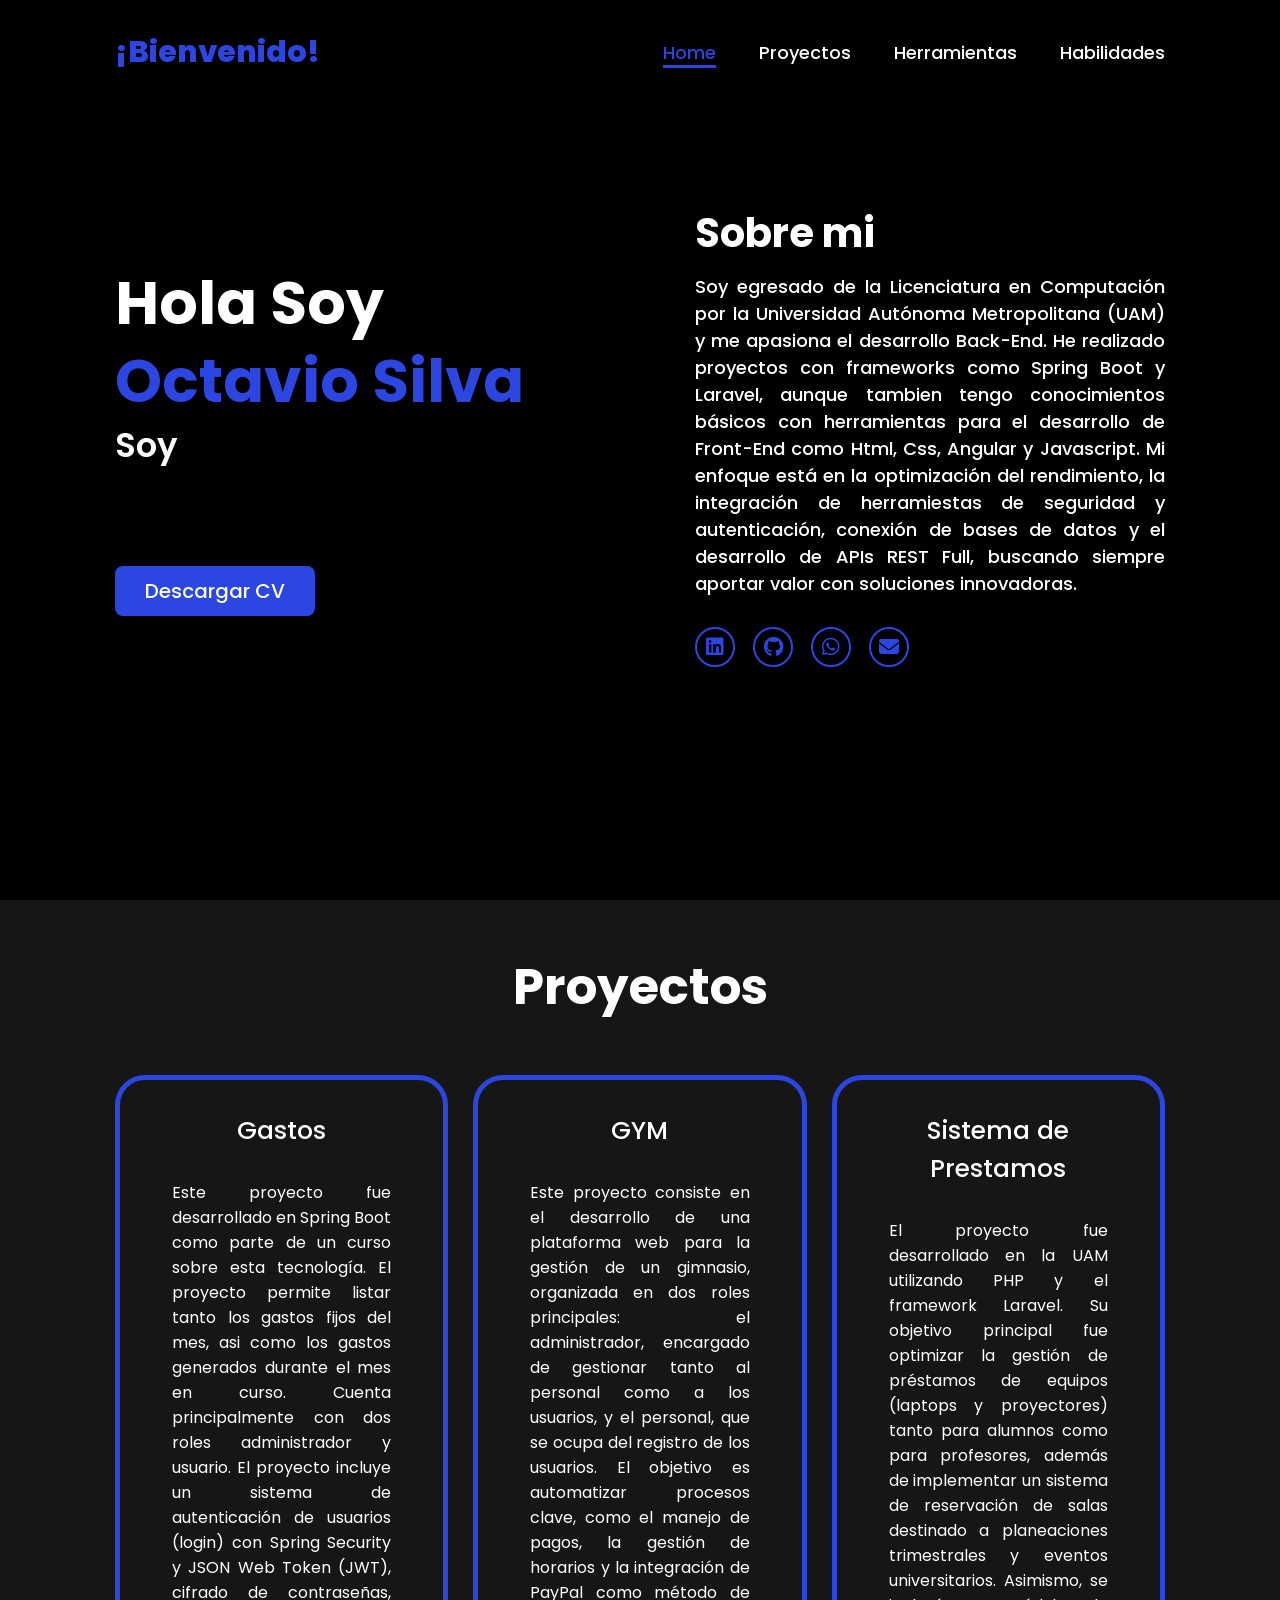
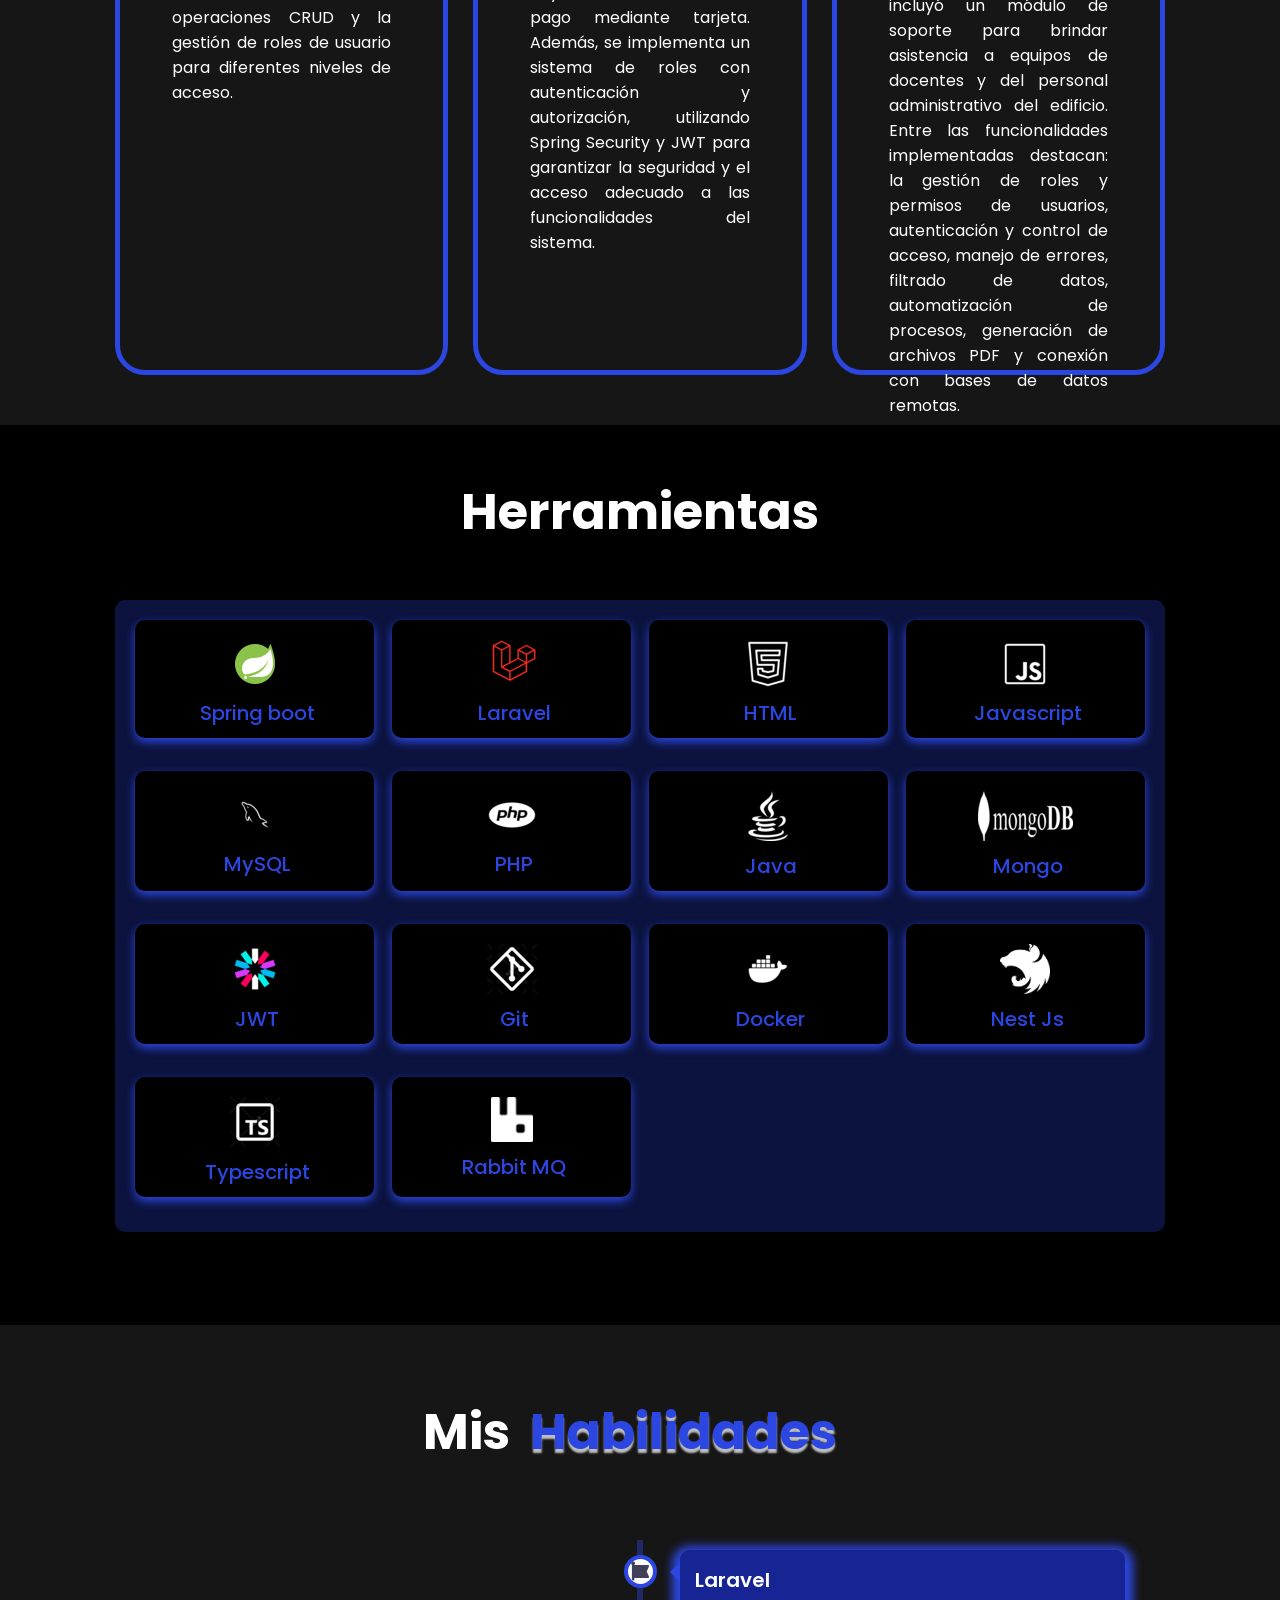
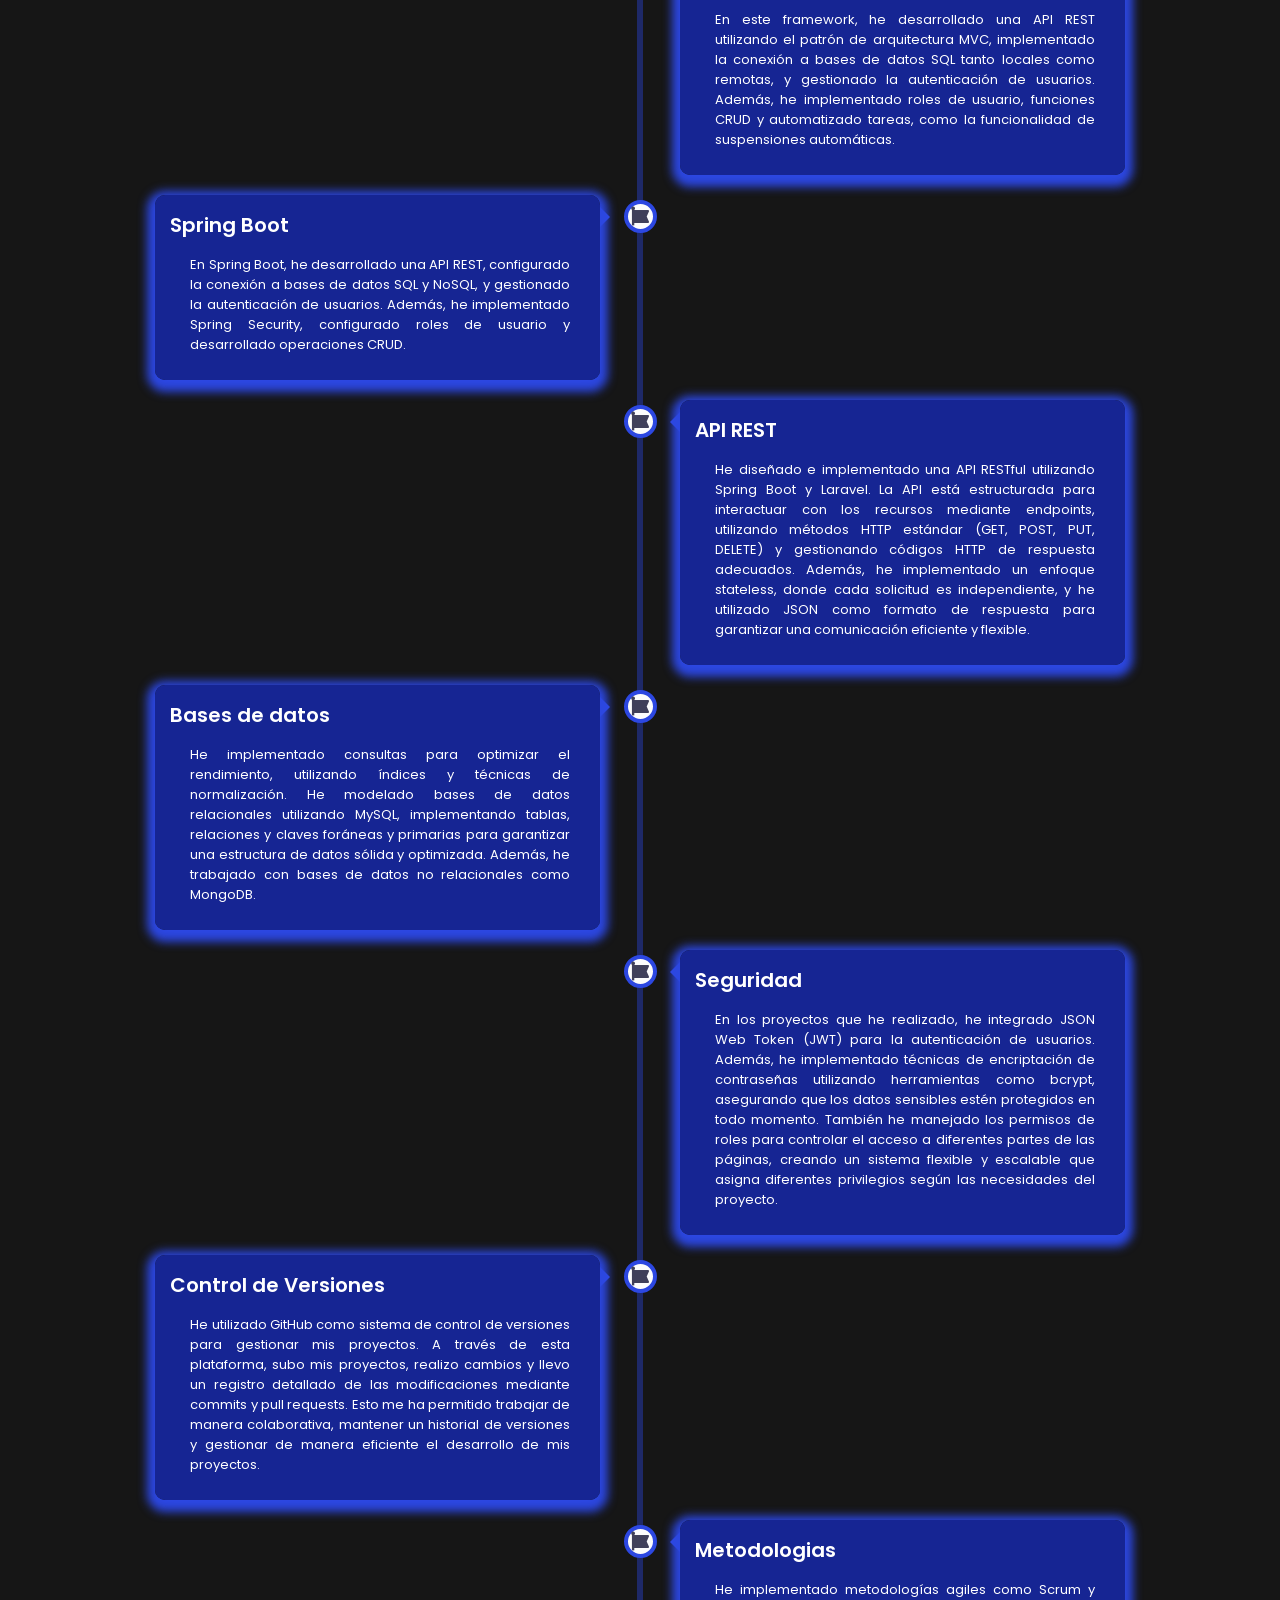
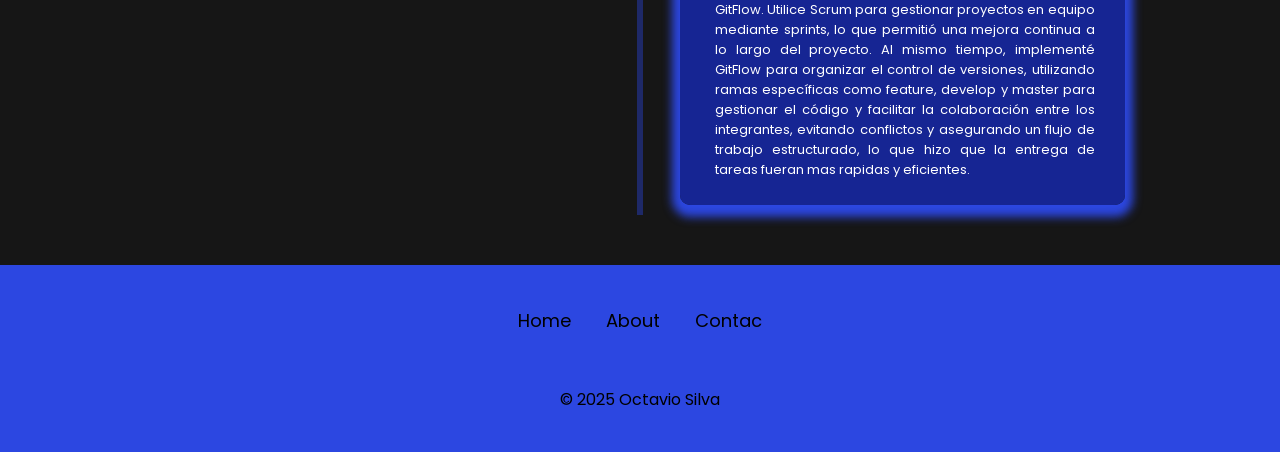
<file: index.html>
<!DOCTYPE html>
<html lang="en">
  <head>
    <meta charset="UTF-8" />
    <meta name="viewport" content="width=device-width, initial-scale=1.0" />
    <title>Portafolio</title>
    <link rel="stylesheet" href="css/style.css" />
    <link
      rel="stylesheet"
      href="https://cdnjs.cloudflare.com/ajax/libs/font-awesome/6.7.2/css/all.min.css"
      integrity="sha512-Evv84Mr4kqVGRNSgIGL/F/aIDqQb7xQ2vcrdIwxfjThSH8CSR7PBEakCr51Ck+w+/U6swU2Im1vVX0SVk9ABhg=="
      crossorigin="anonymous"
      referrerpolicy="no-referrer"
    />
  </head>

  <body>
    <header class="header">
      <a href="#" class="logo">¡Bienvenido!</a>

      <i class="fa-solid fa-bars" id="menu-icon"></i>

      <nav class="navbar">
        <a href="#home" class="active">Home</a>
        <a href="#proyectos">Proyectos</a>
        <a href="#skills">Herramientas</a>
        <a href="#habilidades">Habilidades</a>
      </nav>
    </header>

    <section class="home" id="home">
      <div class="home-about">
        <h1>Hola Soy <span>Octavio Silva</span></h1>
        <h3 class="typing-text">Soy <span></span></h3>
        <div>
          <a href="CV_Octavio_Silva.pdf" target="_blank">Descargar CV</a>
        </div>
      </div>
      <div class="home-content">
        <h3>Sobre mi</h3>
        <p>
          Soy egresado de la Licenciatura en Computación por la Universidad
          Autónoma Metropolitana (UAM) y me apasiona el desarrollo Back-End. He
          realizado proyectos con frameworks como Spring Boot y Laravel, aunque
          tambien tengo conocimientos básicos con herramientas para el
          desarrollo de Front-End como Html, Css, Angular y Javascript. Mi
          enfoque está en la optimización del rendimiento, la integración de
          herramiestas de seguridad y autenticación, conexión de bases de datos
          y el desarrollo de APIs REST Full, buscando siempre aportar valor con
          soluciones innovadoras.
        </p>
        <div class="social-icon">
          <a
            href="https://www.linkedin.com/in/octavio-silva-zamora/"
            target="_blank"
            ><i class="fa-brands fa-linkedin"></i
          ></a>
          <a
            href="https://github.com/OctavioSilvaZ?tab=repositories"
            target="_blank"
            ><i class="fa-brands fa-github"></i
          ></a>
          <a href="https://wa.me/+525525449529" target="_blank"
            ><i class="fa-brands fa-whatsapp"></i
          ></a>
          <a
            href="https://mail.google.com/mail/?view=cm&fs=1&to=octasil94@gmail.com"
            target="_blank"
            ><i class="fa-solid fa-envelope"></i
          ></a>
        </div>
      </div>
    </section>

    <section class="services" id="proyectos">
      <h2 class="heading">Proyectos</h2>

      <div class="services-container">
        <div class="service-box">
          <div class="service-info">
            <a href="https://github.com/OctavioSilvaZ/Gastos" target="_blank">
              <h4>Gastos</h4>
              <p>
                Este proyecto fue desarrollado en Spring Boot como parte de un
                curso sobre esta tecnología. El proyecto permite listar tanto
                los gastos fijos del mes, asi como los gastos generados durante
                el mes en curso. Cuenta principalmente con dos roles
                administrador y usuario. El proyecto incluye un sistema de
                autenticación de usuarios (login) con Spring Security y JSON Web
                Token (JWT), cifrado de contraseñas, operaciones CRUD y la
                gestión de roles de usuario para diferentes niveles de acceso.
              </p>
            </a>
          </div>
        </div>

        <div class="service-box">
          <div class="service-info">
            <a
              href="https://github.com/OctavioSilvaZ/Proyecto-GYM/tree/develop"
              target="_blank"
            >
              <h4>GYM</h4>
              <p>
                Este proyecto consiste en el desarrollo de una plataforma web
                para la gestión de un gimnasio, organizada en dos roles
                principales: el administrador, encargado de gestionar tanto al
                personal como a los usuarios, y el personal, que se ocupa del
                registro de los usuarios. El objetivo es automatizar procesos
                clave, como el manejo de pagos, la gestión de horarios y la
                integración de PayPal como método de pago mediante tarjeta.
                Además, se implementa un sistema de roles con autenticación y
                autorización, utilizando Spring Security y JWT para garantizar
                la seguridad y el acceso adecuado a las funcionalidades del
                sistema.
              </p>
            </a>
          </div>
        </div>

        <div class="service-box">
          <div class="service-info">
            <h4>Sistema de Prestamos</h4>
            <p>
              El proyecto fue desarrollado en la UAM utilizando PHP y el
              framework Laravel. Su objetivo principal fue optimizar la gestión
              de préstamos de equipos (laptops y proyectores) tanto para alumnos
              como para profesores, además de implementar un sistema de
              reservación de salas destinado a planeaciones trimestrales y
              eventos universitarios. Asimismo, se incluyó un módulo de soporte
              para brindar asistencia a equipos de docentes y del personal
              administrativo del edificio. Entre las funcionalidades
              implementadas destacan: la gestión de roles y permisos de
              usuarios, autenticación y control de acceso, manejo de errores,
              filtrado de datos, automatización de procesos, generación de
              archivos PDF y conexión con bases de datos remotas.
            </p>
          </div>
        </div>
      </div>
    </section>

    <section class="skills" id="skills">
      <h2 class="heading">Herramientas</h2>
      <div class="container">
        <div class="row" id="skillsContainer">
          <div class="bar">
            <div class="info">
              <img src="images/images2/Spirng.png" alt="Spring boot" />
              <span>Spring boot</span>
            </div>
          </div>

          <div class="bar">
            <div class="info">
              <img src="images/images2/Lavavel.png" alt="Laravel" />
              <span>Laravel</span>
            </div>
          </div>

          <div class="bar">
            <div class="info">
              <img src="images/images2/html-5.png" alt="HTML" />
              <span>HTML</span>
            </div>
          </div>

          <div class="bar">
            <div class="info">
              <img src="images/images2/javascript.png" alt="javascript" />
              <span>Javascript</span>
            </div>
          </div>

          <div class="bar">
            <div class="info">
              <img src="images/images2/MySql.png" alt="MySql" />
              <span>MySQL</span>
            </div>
          </div>

          <div class="bar">
            <div class="info">
              <img src="images/images2/php-logo.png" alt="php" />
              <span>PHP</span>
            </div>
          </div>

          <div class="bar">
            <div class="info">
              <img src="images/images2/Java.png" alt="java" />
              <span>Java</span>
            </div>
          </div>

          <div class="bar">
            <div class="info">
              <img src="images/images2/Mongo.png" alt="Mongo" />
              <span>Mongo</span>
            </div>
          </div>

          <div class="bar">
            <div class="info">
              <img src="images/images2/JWT.png" alt="JWT" />
              <span>JWT</span>
            </div>
          </div>

          <div class="bar">
            <div class="info">
              <img src="images/images2/Git.png" alt="Git" />
              <span>Git</span>
            </div>
          </div>

          <div class="bar">
            <div class="info">
              <img src="images/images2/Docker.png" alt="Docker" />
              <span>Docker</span>
            </div>
          </div>

          <div class="bar">
            <div class="info">
              <img
                src="images/images2/NestJs.webp"
                alt="Nest Js"
                width="50px"
                height="50px"
              />
              <span>Nest Js</span>
            </div>
          </div>

          <div class="bar">
            <div class="info">
              <img src="images/images2/Typescript.png" alt="Typescript" />
              <span>Typescript</span>
            </div>
          </div>

          <div class="bar">
            <div class="info">
              <img src="images/images2/RabbitMQ.png" alt="Rabbit MQ" />
              <span>Rabbit MQ</span>
            </div>
          </div>
        </div>
      </div>
    </section>

    <section class="education" id="habilidades">
      <h2 class="heading">Mis <span>Habilidades</span></h2>
      <div class="timeline">
        <div class="container right">
          <div class="content">
            <div class="tag">
              <h2>Laravel</h2>
            </div>
            <div class="decs">
              <p>
                En este framework, he desarrollado una API REST utilizando el
                patrón de arquitectura MVC, implementado la conexión a bases de
                datos SQL tanto locales como remotas, y gestionado la
                autenticación de usuarios. Además, he implementado roles de
                usuario, funciones CRUD y automatizado tareas, como la
                funcionalidad de suspensiones automáticas.
              </p>
            </div>
          </div>
        </div>

        <div class="container left">
          <div class="content">
            <div class="tag">
              <h2>Spring Boot</h2>
            </div>
            <div class="decs">
              <p>
                En Spring Boot, he desarrollado una API REST, configurado la
                conexión a bases de datos SQL y NoSQL, y gestionado la
                autenticación de usuarios. Además, he implementado Spring
                Security, configurado roles de usuario y desarrollado
                operaciones CRUD.
              </p>
            </div>
          </div>
        </div>

        <div class="container right">
          <div class="content">
            <div class="tag">
              <h2>API REST</h2>
            </div>
            <div class="decs">
              <p>
                He diseñado e implementado una API RESTful utilizando Spring
                Boot y Laravel. La API está estructurada para interactuar con
                los recursos mediante endpoints, utilizando métodos HTTP
                estándar (GET, POST, PUT, DELETE) y gestionando códigos HTTP de
                respuesta adecuados. Además, he implementado un enfoque
                stateless, donde cada solicitud es independiente, y he utilizado
                JSON como formato de respuesta para garantizar una comunicación
                eficiente y flexible.
              </p>
            </div>
          </div>
        </div>

        <div class="container left">
          <div class="content">
            <div class="tag">
              <h2>Bases de datos</h2>
            </div>
            <div class="decs">
              <p>
                He implementado consultas para optimizar el rendimiento,
                utilizando índices y técnicas de normalización. He modelado
                bases de datos relacionales utilizando MySQL, implementando
                tablas, relaciones y claves foráneas y primarias para garantizar
                una estructura de datos sólida y optimizada. Además, he
                trabajado con bases de datos no relacionales como MongoDB.
              </p>
            </div>
          </div>
        </div>

        <div class="container right">
          <div class="content">
            <div class="tag">
              <h2>Seguridad</h2>
            </div>
            <div class="decs">
              <p>
                En los proyectos que he realizado, he integrado JSON Web Token
                (JWT) para la autenticación de usuarios. Además, he implementado
                técnicas de encriptación de contraseñas utilizando herramientas
                como bcrypt, asegurando que los datos sensibles estén protegidos
                en todo momento. También he manejado los permisos de roles para
                controlar el acceso a diferentes partes de las páginas, creando
                un sistema flexible y escalable que asigna diferentes
                privilegios según las necesidades del proyecto.
              </p>
            </div>
          </div>
        </div>

        <div class="container left">
          <div class="content">
            <div class="tag">
              <h2>Control de Versiones</h2>
            </div>
            <div class="decs">
              <p>
                He utilizado GitHub como sistema de control de versiones para
                gestionar mis proyectos. A través de esta plataforma, subo mis
                proyectos, realizo cambios y llevo un registro detallado de las
                modificaciones mediante commits y pull requests. Esto me ha
                permitido trabajar de manera colaborativa, mantener un historial
                de versiones y gestionar de manera eficiente el desarrollo de
                mis proyectos.
              </p>
            </div>
          </div>
        </div>

        <div class="container right">
          <div class="content">
            <div class="tag">
              <h2>Metodologias</h2>
            </div>
            <div class="decs">
              <p>
                He implementado metodologías agiles como Scrum y GitFlow.
                Utilice Scrum para gestionar proyectos en equipo mediante
                sprints, lo que permitió una mejora continua a lo largo del
                proyecto. Al mismo tiempo, implementé GitFlow para organizar el
                control de versiones, utilizando ramas específicas como feature,
                develop y master para gestionar el código y facilitar la
                colaboración entre los integrantes, evitando conflictos y
                asegurando un flujo de trabajo estructurado, lo que hizo que la
                entrega de tareas fueran mas rapidas y eficientes.
              </p>
            </div>
          </div>
        </div>
      </div>
    </section>

    <footer class="footer">
      <ul class="list">
        <li><a href="#">Home</a></li>
        <li><a href="#">About</a></li>
        <li><a href="#">Contac</a></li>
      </ul>
      <p class="copyright">&#169; 2025 Octavio Silva</p>
    </footer>
  </body>
</html>
</file>
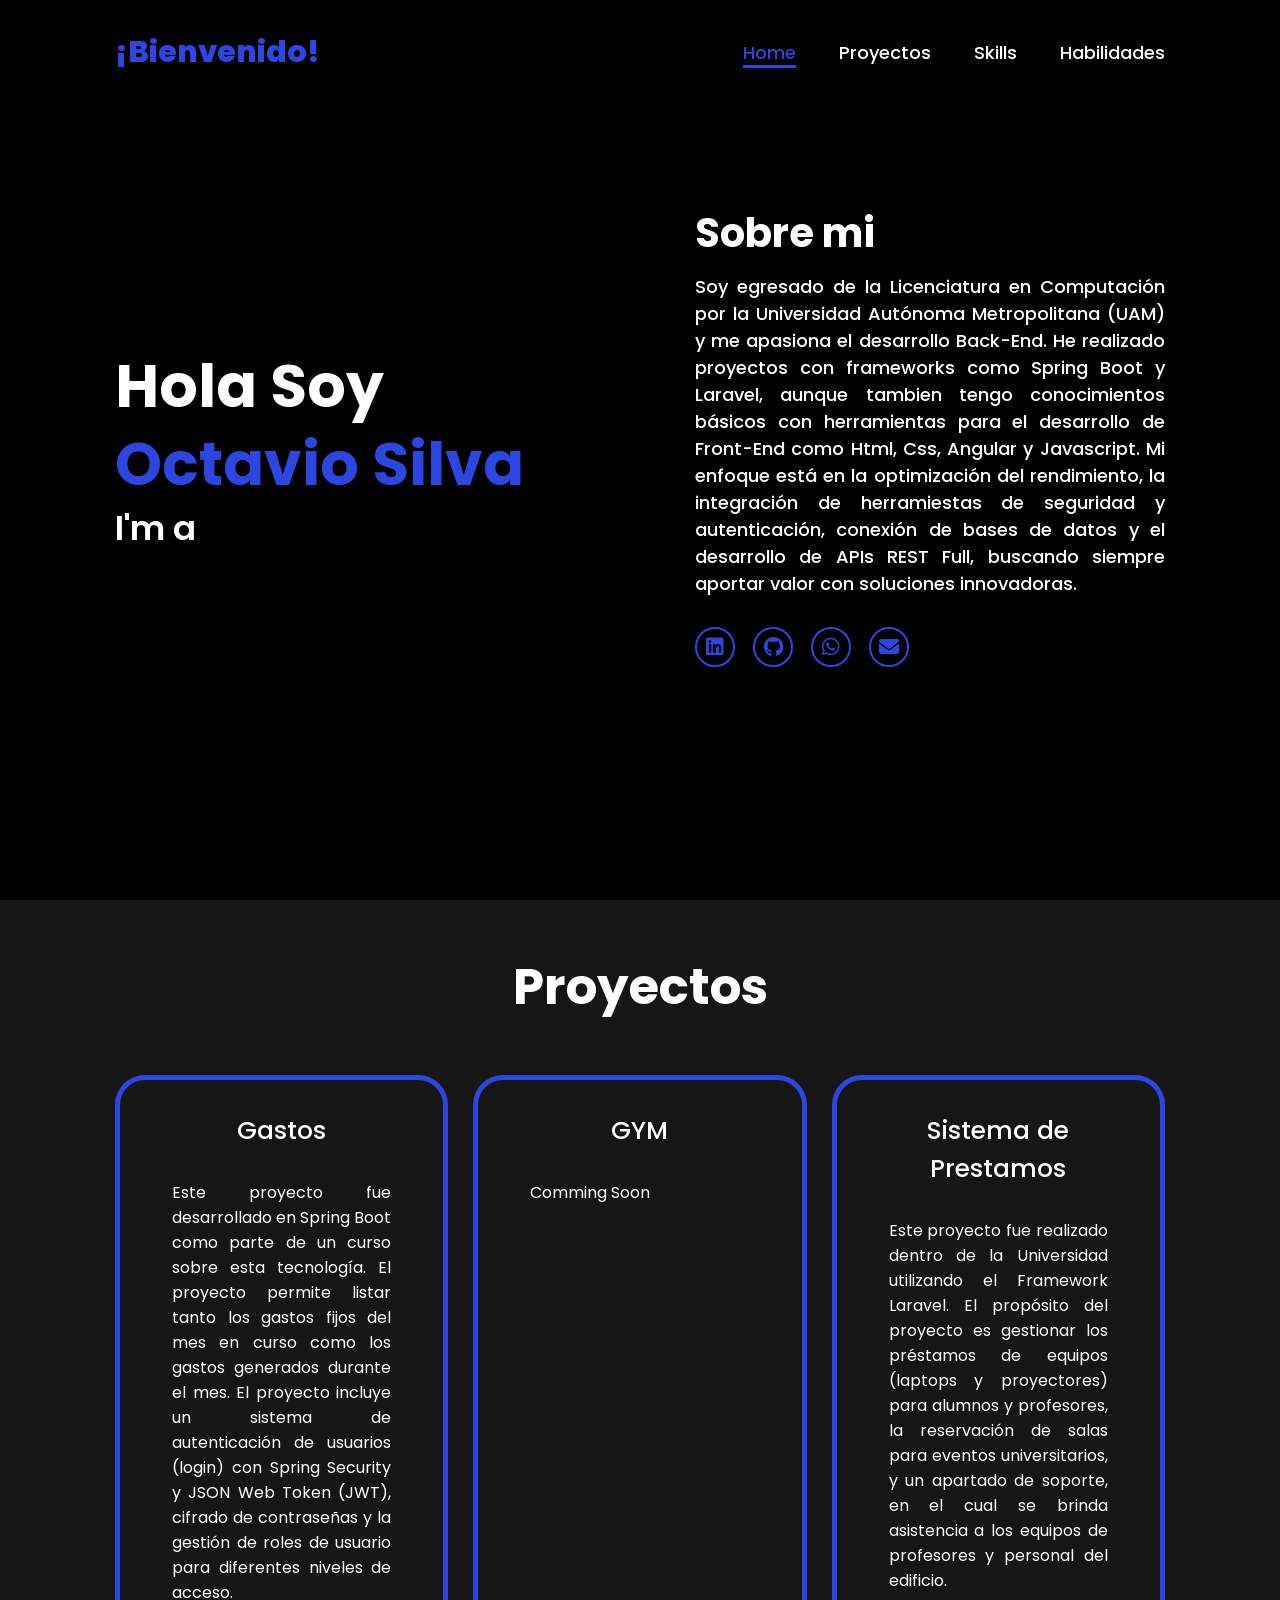
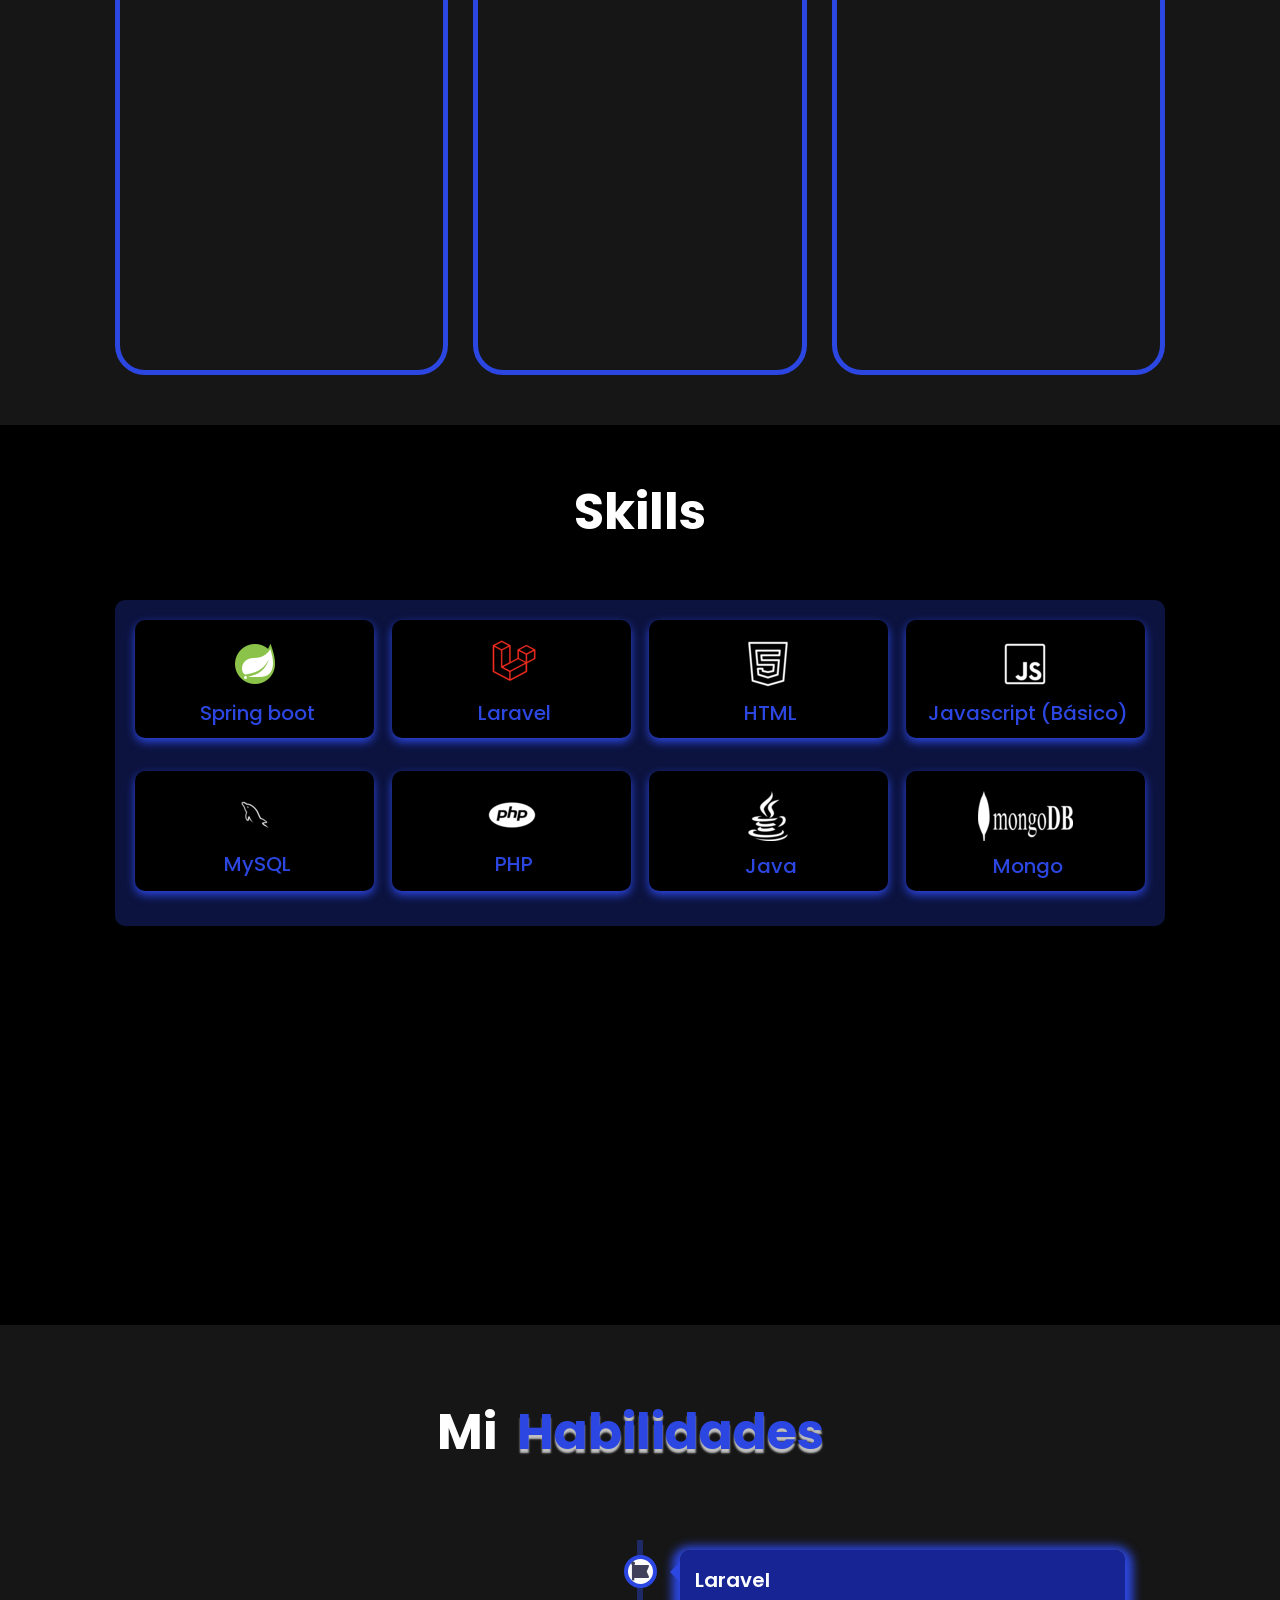
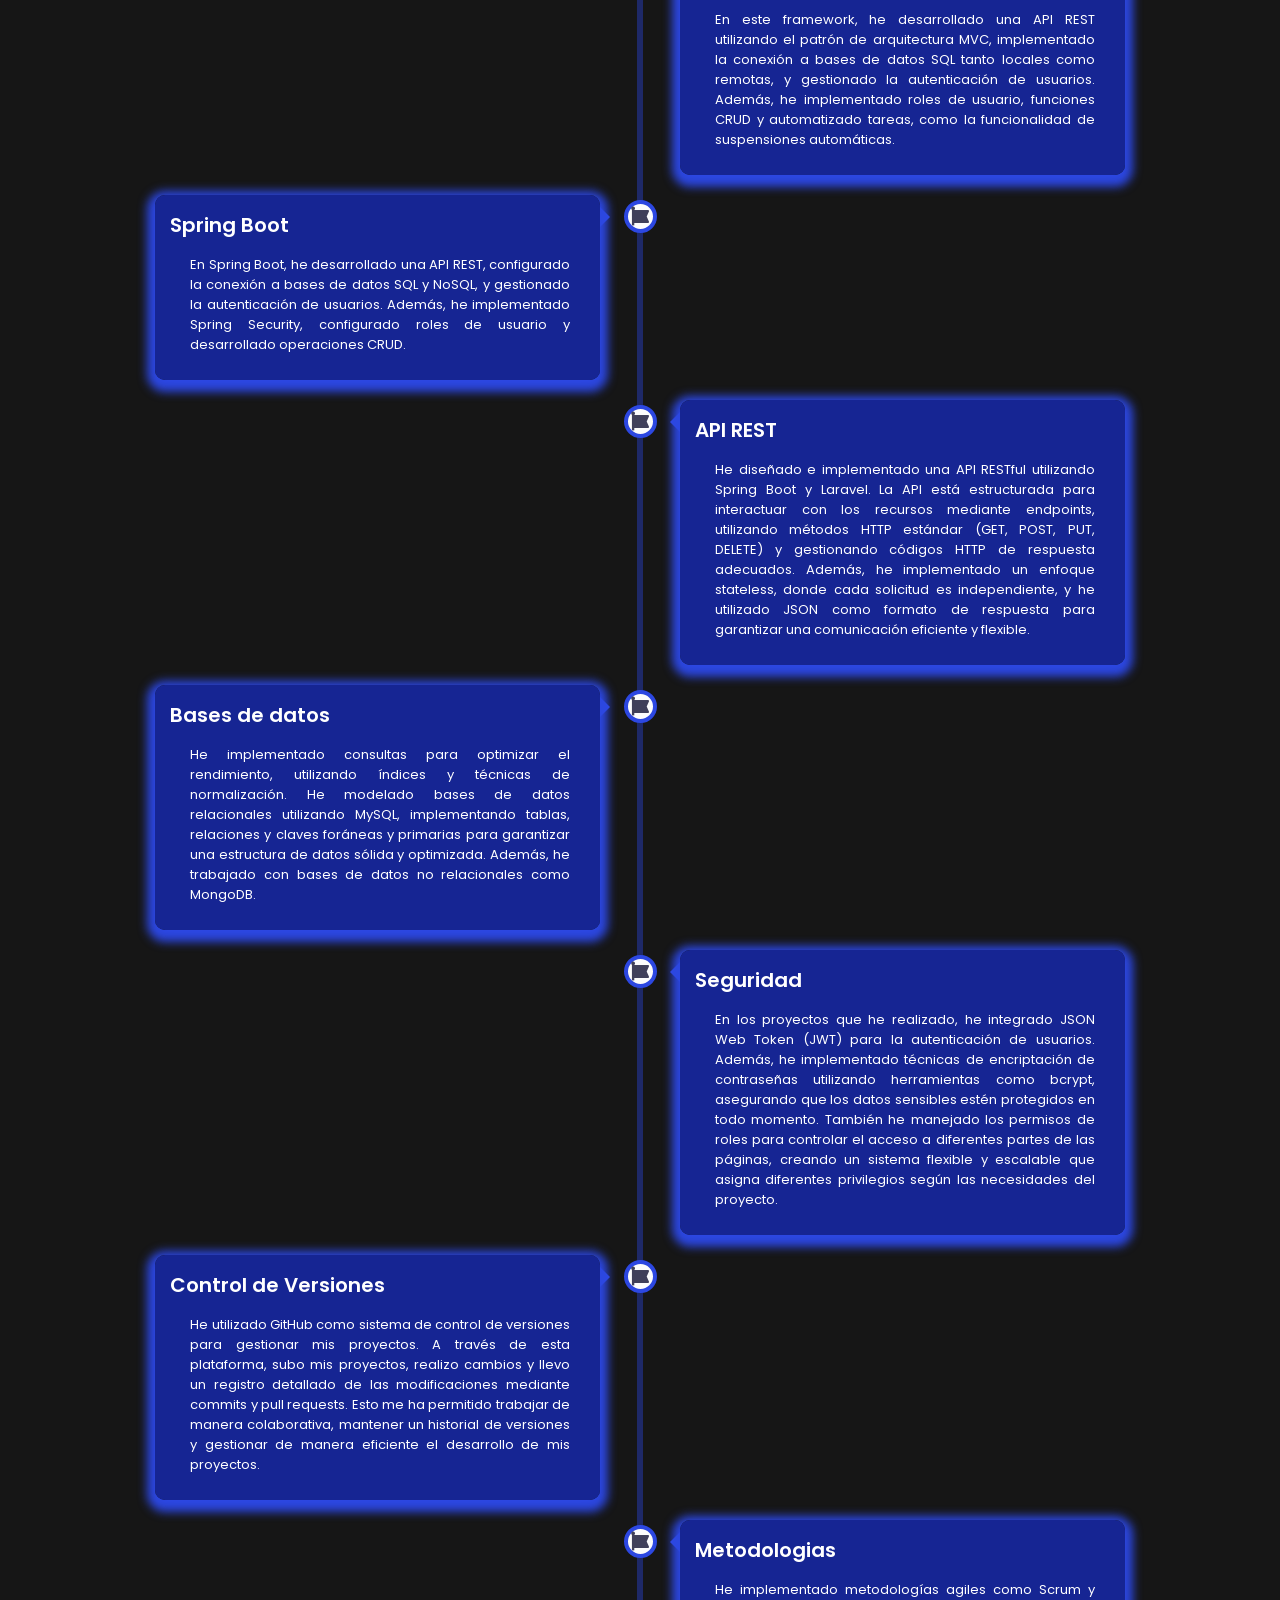
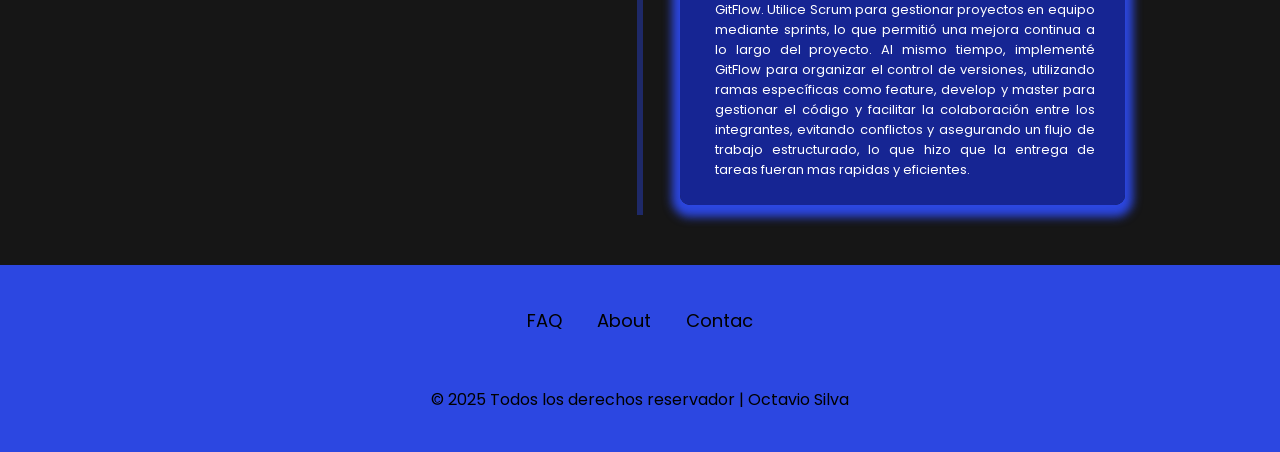
<file: Portafolio.html>
<!DOCTYPE html>
<html lang="en">
  <head>
    <meta charset="UTF-8" />
    <meta name="viewport" content="width=device-width, initial-scale=1.0" />
    <title>Portafolio</title>
    <link rel="stylesheet" href="/css/style.css" />
    <link
      rel="stylesheet"
      href="https://cdnjs.cloudflare.com/ajax/libs/font-awesome/6.7.2/css/all.min.css"
      integrity="sha512-Evv84Mr4kqVGRNSgIGL/F/aIDqQb7xQ2vcrdIwxfjThSH8CSR7PBEakCr51Ck+w+/U6swU2Im1vVX0SVk9ABhg=="
      crossorigin="anonymous"
      referrerpolicy="no-referrer"
    />
  </head>

  <body>
    <header class="header">
      <a href="#" class="logo">¡Bienvenido!</a>

      <i class="fa-solid fa-bars" id="menu-icon"></i>

      <nav class="navbar">
        <a href="#home" class="active">Home</a>
        <a href="#proyectos">Proyectos</a>
        <a href="#skills">Skills</a>
        <a href="#habilidades">Habilidades</a>
      </nav>
    </header>

    <section class="home" id="home">
      <div class="home-about">
        <h1>Hola Soy <span>Octavio Silva</span></h1>
        <h3 class="typing-text">I'm a <span></span></h3>
      </div>
      <div class="home-content">
        <h3>Sobre mi</h3>
        <p>
          Soy egresado de la Licenciatura en Computación por la Universidad
          Autónoma Metropolitana (UAM) y me apasiona el desarrollo Back-End. He
          realizado proyectos con frameworks como Spring Boot y Laravel, aunque
          tambien tengo conocimientos básicos con herramientas para el
          desarrollo de Front-End como Html, Css, Angular y Javascript. Mi
          enfoque está en la optimización del rendimiento, la integración de
          herramiestas de seguridad y autenticación, conexión de bases de datos
          y el desarrollo de APIs REST Full, buscando siempre aportar valor con
          soluciones innovadoras.
        </p>
        <div class="social-icon">
          <a
            href="https://www.linkedin.com/in/octavio-silva-zamora/"
            target="_blank"
            ><i class="fa-brands fa-linkedin"></i
          ></a>
          <a
            href="https://github.com/OctavioSilvaZ?tab=repositories"
            target="_blank"
            ><i class="fa-brands fa-github"></i
          ></a>
          <a href="https://wa.me/+525525449529" target="_blank"
            ><i class="fa-brands fa-whatsapp"></i
          ></a>
          <a
            href="https://mail.google.com/mail/?view=cm&fs=1&to=octasil94@gmail.com"
            target="_blank"
            ><i class="fa-solid fa-envelope"></i
          ></a>
        </div>
      </div>
    </section>

    <section class="services" id="proyectos">
      <h2 class="heading">Proyectos</h2>

      <div class="services-container">
        <div class="service-box">
          <div class="service-info">
            <a href="https://github.com/OctavioSilvaZ/Gastos" target="_blank">
              <h4>Gastos</h4>
              <p>
                Este proyecto fue desarrollado en Spring Boot como parte de un
                curso sobre esta tecnología. El proyecto permite listar tanto
                los gastos fijos del mes en curso como los gastos generados
                durante el mes. El proyecto incluye un sistema de autenticación
                de usuarios (login) con Spring Security y JSON Web Token (JWT),
                cifrado de contraseñas y la gestión de roles de usuario para
                diferentes niveles de acceso.
              </p>
            </a>
          </div>
        </div>

        <div class="service-box">
          <div class="service-info">
            <h4>GYM</h4>
            <p>Comming Soon</p>
          </div>
        </div>

        <div class="service-box">
          <div class="service-info">
            <h4>Sistema de Prestamos</h4>
            <p>
              Este proyecto fue realizado dentro de la Universidad utilizando el
              Framework Laravel. El propósito del proyecto es gestionar los
              préstamos de equipos (laptops y proyectores) para alumnos y
              profesores, la reservación de salas para eventos universitarios, y
              un apartado de soporte, en el cual se brinda asistencia a los
              equipos de profesores y personal del edificio.
            </p>
          </div>
        </div>
      </div>
    </section>

    <section class="skills" id="skills">
      <h2 class="heading">Skills</h2>
      <div class="container">
        <div class="row" id="skillsContainer">
          <div class="bar">
            <div class="info">
              <img src="/images/images1/Spirng.png" alt="Spring boot" />
              <span>Spring boot</span>
            </div>
          </div>

          <div class="bar">
            <div class="info">
              <img src="/images/images2/Lavavel.png" alt="Laravel" />
              <span>Laravel</span>
            </div>
          </div>

          <div class="bar">
            <div class="info">
              <img src="/images/images2/html-5.png" alt="HTML" />
              <span>HTML</span>
            </div>
          </div>

          <div class="bar">
            <div class="info">
              <img src="/images/images2/javascript.png" alt="javascript" />
              <span>Javascript (Básico)</span>
            </div>
          </div>

          <div class="bar">
            <div class="info">
              <img src="/images/images2/MySql.png" alt="MySql" />
              <span>MySQL</span>
            </div>
          </div>

          <div class="bar">
            <div class="info">
              <img src="/images/images2/php-logo.png" alt="php" />
              <span>PHP</span>
            </div>
          </div>

          <div class="bar">
            <div class="info">
              <img src="/images/images2/Java.png" alt="java" />
              <span>Java</span>
            </div>
          </div>

          <div class="bar">
            <div class="info">
              <img src="/images/images2/Mongo.png" alt="Mongo" />
              <span>Mongo</span>
            </div>
          </div>
        </div>
      </div>
    </section>

    <section class="education" id="habilidades">
      <h2 class="heading">Mi <span>Habilidades</span></h2>
      <div class="timeline">
        <div class="container right">
          <div class="content">
            <div class="tag">
              <h2>Laravel</h2>
            </div>
            <div class="decs">
              <p>
                En este framework, he desarrollado una API REST utilizando el
                patrón de arquitectura MVC, implementado la conexión a bases de
                datos SQL tanto locales como remotas, y gestionado la
                autenticación de usuarios. Además, he implementado roles de
                usuario, funciones CRUD y automatizado tareas, como la
                funcionalidad de suspensiones automáticas.
              </p>
            </div>
          </div>
        </div>

        <div class="container left">
          <div class="content">
            <div class="tag">
              <h2>Spring Boot</h2>
            </div>
            <div class="decs">
              <p>
                En Spring Boot, he desarrollado una API REST, configurado la
                conexión a bases de datos SQL y NoSQL, y gestionado la
                autenticación de usuarios. Además, he implementado Spring
                Security, configurado roles de usuario y desarrollado
                operaciones CRUD.
              </p>
            </div>
          </div>
        </div>

        <div class="container right">
          <div class="content">
            <div class="tag">
              <h2>API REST</h2>
            </div>
            <div class="decs">
              <p>
                He diseñado e implementado una API RESTful utilizando Spring
                Boot y Laravel. La API está estructurada para interactuar con
                los recursos mediante endpoints, utilizando métodos HTTP
                estándar (GET, POST, PUT, DELETE) y gestionando códigos HTTP de
                respuesta adecuados. Además, he implementado un enfoque
                stateless, donde cada solicitud es independiente, y he utilizado
                JSON como formato de respuesta para garantizar una comunicación
                eficiente y flexible.
              </p>
            </div>
          </div>
        </div>

        <div class="container left">
          <div class="content">
            <div class="tag">
              <h2>Bases de datos</h2>
            </div>
            <div class="decs">
              <p>
                He implementado consultas para optimizar el rendimiento,
                utilizando índices y técnicas de normalización. He modelado
                bases de datos relacionales utilizando MySQL, implementando
                tablas, relaciones y claves foráneas y primarias para garantizar
                una estructura de datos sólida y optimizada. Además, he
                trabajado con bases de datos no relacionales como MongoDB.
              </p>
            </div>
          </div>
        </div>

        <div class="container right">
          <div class="content">
            <div class="tag">
              <h2>Seguridad</h2>
            </div>
            <div class="decs">
              <p>
                En los proyectos que he realizado, he integrado JSON Web Token
                (JWT) para la autenticación de usuarios. Además, he implementado
                técnicas de encriptación de contraseñas utilizando herramientas
                como bcrypt, asegurando que los datos sensibles estén protegidos
                en todo momento. También he manejado los permisos de roles para
                controlar el acceso a diferentes partes de las páginas, creando
                un sistema flexible y escalable que asigna diferentes
                privilegios según las necesidades del proyecto.
              </p>
            </div>
          </div>
        </div>

        <div class="container left">
          <div class="content">
            <div class="tag">
              <h2>Control de Versiones</h2>
            </div>
            <div class="decs">
              <p>
                He utilizado GitHub como sistema de control de versiones para
                gestionar mis proyectos. A través de esta plataforma, subo mis
                proyectos, realizo cambios y llevo un registro detallado de las
                modificaciones mediante commits y pull requests. Esto me ha
                permitido trabajar de manera colaborativa, mantener un historial
                de versiones y gestionar de manera eficiente el desarrollo de
                mis proyectos.
              </p>
            </div>
          </div>
        </div>

        <div class="container right">
          <div class="content">
            <div class="tag">
              <h2>Metodologias</h2>
            </div>
            <div class="decs">
              <p>
                He implementado metodologías agiles como Scrum y GitFlow.
                Utilice Scrum para gestionar proyectos en equipo mediante
                sprints, lo que permitió una mejora continua a lo largo del
                proyecto. Al mismo tiempo, implementé GitFlow para organizar el
                control de versiones, utilizando ramas específicas como feature,
                develop y master para gestionar el código y facilitar la
                colaboración entre los integrantes, evitando conflictos y
                asegurando un flujo de trabajo estructurado, lo que hizo que la
                entrega de tareas fueran mas rapidas y eficientes.
              </p>
            </div>
          </div>
        </div>
      </div>
    </section>

    <footer class="footer">
      <ul class="list">
        <li><a href="#">FAQ</a></li>
        <li><a href="#">About</a></li>
        <li><a href="#">Contac</a></li>
      </ul>
      <p class="copyright">
        &#169; 2025 Todos los derechos reservador | Octavio Silva
      </p>
    </footer>
  </body>
</html>
</file>
<file: css/style.css>
@import url("https://fonts.googleapis.com/css2?family=Poppins:wght@100;200;300;400;500;600&display=swap");

* {
  margin: 0;
  padding: 0;
  box-sizing: border-box;
  text-decoration: none;
  border: none;
  outline: none;
  scroll-behavior: smooth;
  font-family: "Poppins", sans-serif;
}

:root {
  --bg-color: #000000;
  --second-bg-color: #161616;
  --text-color: #fff;
  --main-color: #2c47e1;
}

html {
  font-size: 62.5%;
  overflow-x: hidden;
}

body {
  background: var(--bg-color);
  font-family: "Poppins", sans-serif;
  color: var(--text-color);
}

html::-webkit-scrollbar {
  width: 0.8rem;
}

html::-webkit-scrollbar-track {
  background: var(--bg-color);
}

html::-webkit-scrollbar-thumb {
  background: var(--main-color);
}

.header {
  position: fixed;
  top: 0;
  left: 0;
  width: 100%;
  padding: 3rem 9%;
  background: rgba(0, 0, 0, 0.7);
  filter: drop-shadow(10px);
  display: flex;
  justify-content: space-between;
  align-items: center;
  z-index: 100;
}

.logo {
  font-size: 3rem;
  color: var(--main-color);
  font-weight: 800;
  cursor: pointer;
  transition: 0.5s ease;
}

.logo:hover {
  transform: scale(1.1);
}

.navbar a {
  font-size: 1.8rem;
  color: var(--text-color);
  margin-left: 4rem;
  font-weight: 500;
  transition: 0.3s ease;
  border-bottom: 3px solid transparent;
}

.navbar a:hover,
.navbar a.active {
  color: var(--main-color);
  border-bottom: 3px solid var(--main-color);
}

#menu-icon {
  font-size: 3.6rem;
  color: var(--main-color);
  display: none;
}

@media (max-width: 995px) {
  #menu-icon {
    display: block;
  }

  .logo a{
    text-align: center;
  }

  .navbar {
    position: absolute;
    top: 100%;
    right: 0px;
    width: 40%;
    border-left: 3px solid var(--main-color);
    border-bottom: 3px solid var(--main-color);
    border-bottom-left-radius: 2rem;
    padding: 1rem 3%;
    background-color: var(--second-bg-color);
    border-top: 0.1rem solid rgba(0, 0, 0, 0.1);
    display: none;
  }

  .navbar .active {
    display: block;
  }

  .navbar a {
    display: block;
    font-size: 2rem;
    margin: 3rem 0;
  }

  .navbar a:hover,
  .navbar a.active {
    padding: 1rem;
    border-radius: 0.5rem;
    border-bottom: 0.5rem solid var(--main-color);
  }
}

section {
  min-height: 100vh;
  padding: 5rem 9% 5rem;
}

.home{
    display: flex;
    justify-content: center;
    align-items: center;
    gap: 8rem;
    background: var(--bg-color);
}

.home-about h1{
  width: 50rem;
}


.home-about div {
  display: flex;
  justify-content:left;
  align-items: flex-end; 
  width: 100%;
}

.home-about a{
  display: flex;
  width: 40%;
  justify-content: center; 
  font-size: 2rem;
  margin-bottom: 2rem;
  margin-top: 9.5rem;
  font-weight: 500;
  color: white;
  background-color:#2c47e1;
  border-radius: 8px; 
  padding: 1rem 2rem;    
  text-decoration: none;  
}



.home .home-content h1{
    font-size: 6rem;
    font-weight: 700;
    line-height: 1.3;
}

span{
    color: var(--main-color);
}

.home-content h3{
font-size: 4rem;
margin-bottom: 1rem;
font-weight: 700;
}


.home-content p{
font-size: 1.8rem;
font-weight: 500;
text-align: justify;
}

.home .home-about h1{
  font-size: 6rem;
  font-weight: 700;
  line-height: 1.3;
}

.social-icon a{
    display:inline-flex;
    justify-content: center;
    align-items: center;
    width: 4rem;
    height: 4rem;
    background: transparent;
    border: 0.2rem solid var(--main-color);
    font-size: 2rem;
    border-radius: 50%;
    color: var(--main-color);
    margin: 3rem 1.5rem 3rem 0;
    transition: 0.3s ease;
}

.social-icon a:hover{
    color: white; /* black*/
    transform: scale(1.3) translateY(-5px);
    background: var(--main-color);
    box-shadow: 0 0 25px var(--main-color);
}

 
.typing-text{
 font-size: 34px;
 font-weight: 600;
 min-width: 280px;   
}

.typing-text span{
    position: relative;
}

.typing-text span::before{
content: 'Sofware Developer';
color: var(--main-color);
animation: words 30s infinite;
}

.typing-text span::after{
    content: '';
    background: var(--bg-color);
    position: absolute;
    width: calc(100% + 8px);
    height: 100%;
    border-left: 3px solid var(--bg-color);
    right: -8px;
    animation: cursor 0.6s infinite, typing 30s steps(14) infinite;
}

@keyframes cursor{
    to{
        border-left: 3px solid var(--main-color);
    }
}

@keyframes words{
    0%, 33%{  
        content: 'Web Developer';
    }
    34%, 66%{  
        content: 'Software Developer';
    }
    67%, 100%{  
        content: 'BackEnd Developer';
      }
}

@keyframes typing{
    10%, 15%,
    43%, 48%,
    76%, 81% {
        width: 0;
    }
    5%, 33%,
    38%, 66%,
    71%, 95%{
        width: calc(100% + 8px);
    }
}

@media (max-width:1000px){
 .home {
    gap: 4rem;
 }
}

@media (max-width:995px) {
  
  .home .home-about h1{
    font-size: 78px;
    text-align: center;
  }
  .home-about  h1{
    flex-direction: column;
  }

  .home-about h3{
    font-size: 2.7rem;
    margin-top: 2rem;
    margin-left: 8.2rem;
  }

   .home-about  div{
    align-items: center;
    justify-content: center;
  }

  .home-about div a{
  font-size: 2.3rem;
  width: 45%;
  font-weight: 500;
  color: white;
  background-color:#2c47e1;
  border-radius: 20px; 
  padding: 1rem 2rem;  
  }

  .home{
        flex-direction: column;
        margin: 5rem 4rem;
    }

    .home .home-content h3{
        font-size: 2.5rem;
    }

    .home-content h1{
        font-size: 5rem;
    }
    
    .home-img img{
      width: 70vw;
      margin-top: 4rem;
    }

}

@media (min-width: 800px) and (max-width: 1460px)  {

  .service-box{
    height: 90rem;
    border-radius: 3rem;
    cursor: pointer;
    transition: 0.3s ease;
  }
  

  .service-info h4{
    margin-top: -2rem;
    font-size: 2.5rem;
    font-weight: 500;
    margin-bottom: 1rem;
    text-align: center;
  }

  
  
}

.heading{
  display: flex;
  margin-bottom: 5rem;
  font-size: 5rem;
  justify-content: center;
  align-items: center;
}

.heading span{
  align-items: center;
  margin: 20px ;
  text-shadow: 0 4px 2px rgba(255, 255, 255, 0.726);
}



.services{
  background: var(--second-bg-color);
}


.services-container{
  display: grid;
  height: 100%;
  width: 100%;
  grid-template-columns: repeat(3, 1fr);
  align-items: center;
  gap: 2.5rem;
}

.service-box{
  border-radius: 3rem;
  cursor: pointer;
  border: 5px solid var(--main-color);
  transition: 0.3s ease;
}

.service-box:hover{
  background: transparent;
  color: var(--text-color);
  transform: scale(1.03);
  border: 5px solid white;
  box-shadow:0 1px 10px 1px white;
}

.service-box .service-info{
  flex-direction: column;
  justify-content: center;
  align-items: center;
  padding: 5.2em;
  height: 70rem;
}

.service-box .service-info a {
  color: white; 
  text-decoration: none ; 
}

.service-box .service-info a:visited {
  color: inherit; 
  text-decoration: none; 
}

.service-info h4{
  font-size: 2.5rem;
  font-weight: 500;
  margin-bottom: 3rem;
  text-align: center;
}

.service-info p{
  text-align: justify;
  font-size: 1.6rem;
  font-weight: 400;
  margin: auto;
}


@media (max-width:991px){
section{
  padding: 10rem 3% 2rem;
}
.services{
  padding-bottom: 7rem;
}
}


@media (max-width:895px){
  .services h2{
    margin-top: -5rem;
  }

  .services-container{
    grid-template-columns: repeat(1,1fr);
  }

  .service-box{
  border-radius: 3rem;
  cursor: pointer;
  border: 5px solid var(--main-color);
  transition: 0.3s ease;
  height: 92rem;
}

.heading{
  margin-top: -5rem;
}
  
}

/* Skills Section #e1362c*/

.skills{
background: var(--bg-color);
}

.skills .container{
  background: #2c47e146;
  color: var(--text-color);
  border-radius: 1rem;
  padding: 2rem;
  width:100%;
  margin: auto;
  margin-top: 2rem;
}

.skills .container .row{
  display: grid;
  grid-template-columns: repeat(4,1fr);
  flex-wrap: wrap;
  gap: 1.8rem;
}

.skills .container .bar{
  margin-bottom: 15px;
  padding: 10px;
  border-radius: 1rem;
  background: var(--bg-color);
  box-shadow:0 4px 10px var(--main-color);
  transition: 0.3s ease;
  cursor: pointer;
}

.skills .container .bar:hover{
  box-shadow: 0 4px 10px var(--main-color);
  transform: scale(1.03);
}

.skills .container .bar .info{
  display: flex;
  flex-direction: column;
  align-items: center;
  gap: 1rem;
  margin-top: 1rem;
}

.skills .container .bar .info span{
  font-size: 2rem;
  font-weight: 500;
  margin-left: 0.5rem;
  text-align: center;
}

@media screen and (max-width:600px){
  .skills .container{
    margin-top: 5px;
    padding: 0;
  }

  .skills .container .row{
    grid-template-columns: repeat(2,1fr);
    margin: 1rem;
    padding: 2rem 0.2rem 2rem 0.2rem;
    gap: 1rem;
  }

}

/* Educacion Section*/

.education{
  background: var(--second-bg-color);
}

.education .timeline{
  position: relative;
  max-width: 1200px;
  margin: 0 auto;
}

.education .timeline::after{
  content: '';
  position: absolute;
  width: 6px;
  background: #2c47e167;
  top: 0;
  bottom: 0;
  left: 50%;
  margin-left: -3px;
  z-index: -2px;
}

.education .container{
  padding: 10px 40px;
  position: relative;
  background-color: inherit;
  width: 50%;
}

.education .container::after{
  content: '\f2b4';
  position: absolute;
  width: 25px;
  height: 25px;
  line-height: 25px;
  right: -17px;
  background-color: rgb(252,252,252);
  border: 4px solid var(--main-color);
  top: 15px;
  border-radius: 50%;
  z-index:100;
  font-size: 1.89rem;
  text-align: center;
  font-weight: 600;
  font-family: "Font Awesome\ 5 Free";
  color: rgb(64, 64, 90);
}

.education .left{
  left: 0;
}

.education .right{
  left: 50%;
}

.education .left::before{
  content: '';
  height: 0;
  position: absolute;
  top: 22px;
  width: 0;
  z-index: 1;
  right: 30px;
  border: medium solid var(--main-color);
  border-width: 10px 0 10px 10px;
  border-color: transparent transparent transparent var(--main-color);
}


.education .right::before{
  content: '';
  height: 0;
  position: absolute;
  top: 22px;
  width: 0;
  z-index: 1;
  left: 30px;
  border: medium solid var(--main-color);
  border-width: 10px 10px 10px 0;
  border-color: transparent var(--main-color) transparent transparent;
}

.education .right::after{
  left: -16px;
}

.education .content{
  background-color: #1728a7dc;
  box-shadow:0 4px 10px 8px var(--main-color);
  position: relative;
  border-radius: 10px;
}

.education .content .tag{
  font-size: 1.5rem;
  padding-top: 1.5rem;
  padding-left: 1.5rem;
}


.education .content .decs{
  margin-left: 1.5rem;
  padding-bottom: 1rem;
}

.education .content .tag h2{
  font-size: 2rem;
  font-weight: 600;
  color: rgb(255, 255, 255);

}

.education .content .decs p{
  margin: 15px 30px 15px 20px;
  font-size: 1.3rem;
  font-weight: 5000 ;
  text-align: justify;
  color: rgb(255, 255, 255);
}


@media screen and (max-width:600px){
  .education .timeline{
    margin-top: 2rem;
  }
  
  .education .heading {
    font-size: 4.1rem;
    margin-left: 2rem;
  }

    .education .timeline::after{
    left: 31px;
  }

  .education .container{
    width: 100%;
    padding-left: 8rem;
    padding-right: 2rem;
  }

  .education .container::after{
    font-size: 2.2rem;
  }

  .education .container::before{
    left: 61px;
    border:medium solid var(--main-color);
    border-width: 10px 10px 10px 0;
    border-color:transparent var(--main-color) transparent transparent;
  }

  .education .left::after{
    left: 15px;
  }

  .education .right::after{
    left: 15px;
  }

  .education .right{
    left: 0%;
  }

}

  /*FOOTER*/

  .footer{
    position: relative;
    bottom: 0;
    width: 100%;
    padding: 40px 0;
    background-color: var(--main-color);
  }

  .footer ul{
    margin-top: 0;
    padding: 0;
    font-size: 18px;
    line-height: 1.8;
    margin-bottom: 0;
    text-align: center;
  }

  .footer ul li a{
    color: black;
    border-bottom: 3px solid transparent;
    transition: 0.3s ease;
  }

  .footer ul li a:hover{
    border-bottom: 3px solid black;
  }

  .footer ul li{
    display: inline-block;
    padding: 0 15px;
  }


  .footer .copyright{
    margin-top: 50px;
    text-align: center;
    font-size: 16px;
    color: black;    
  }
</file>
